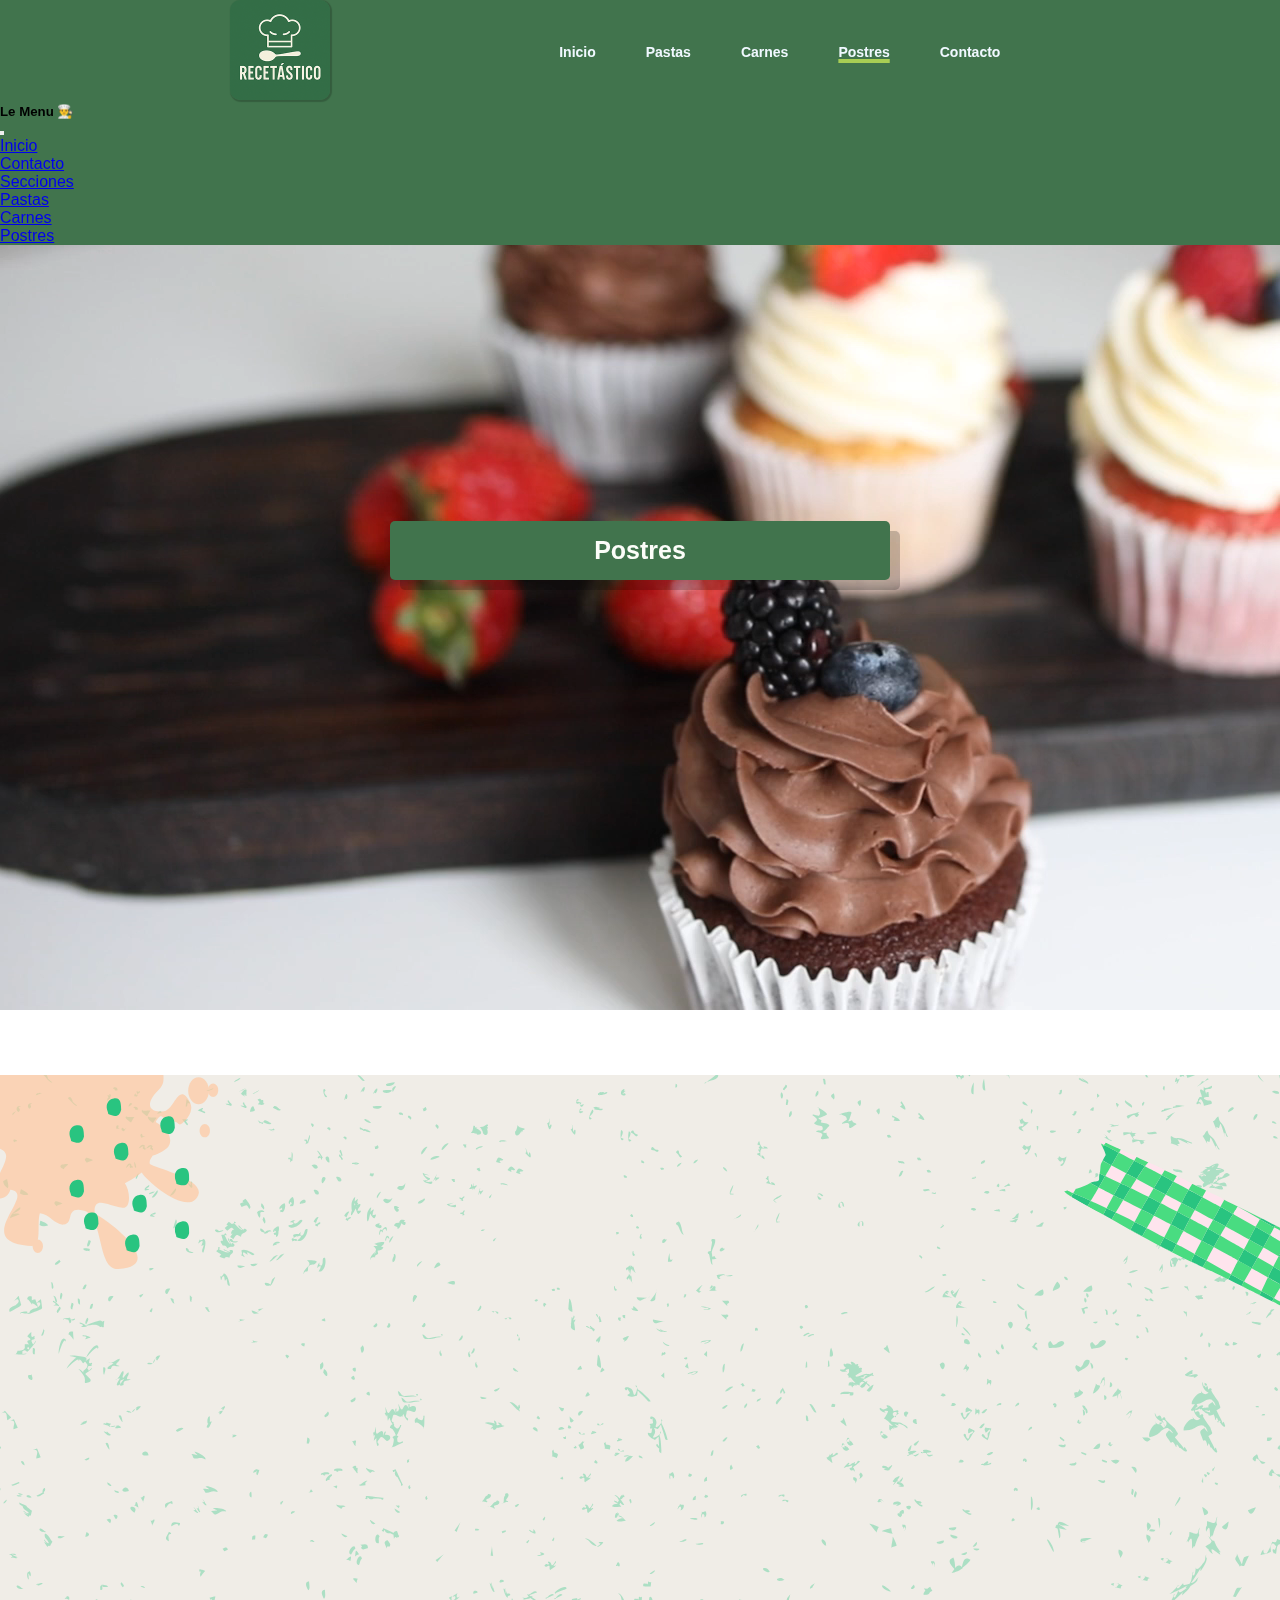
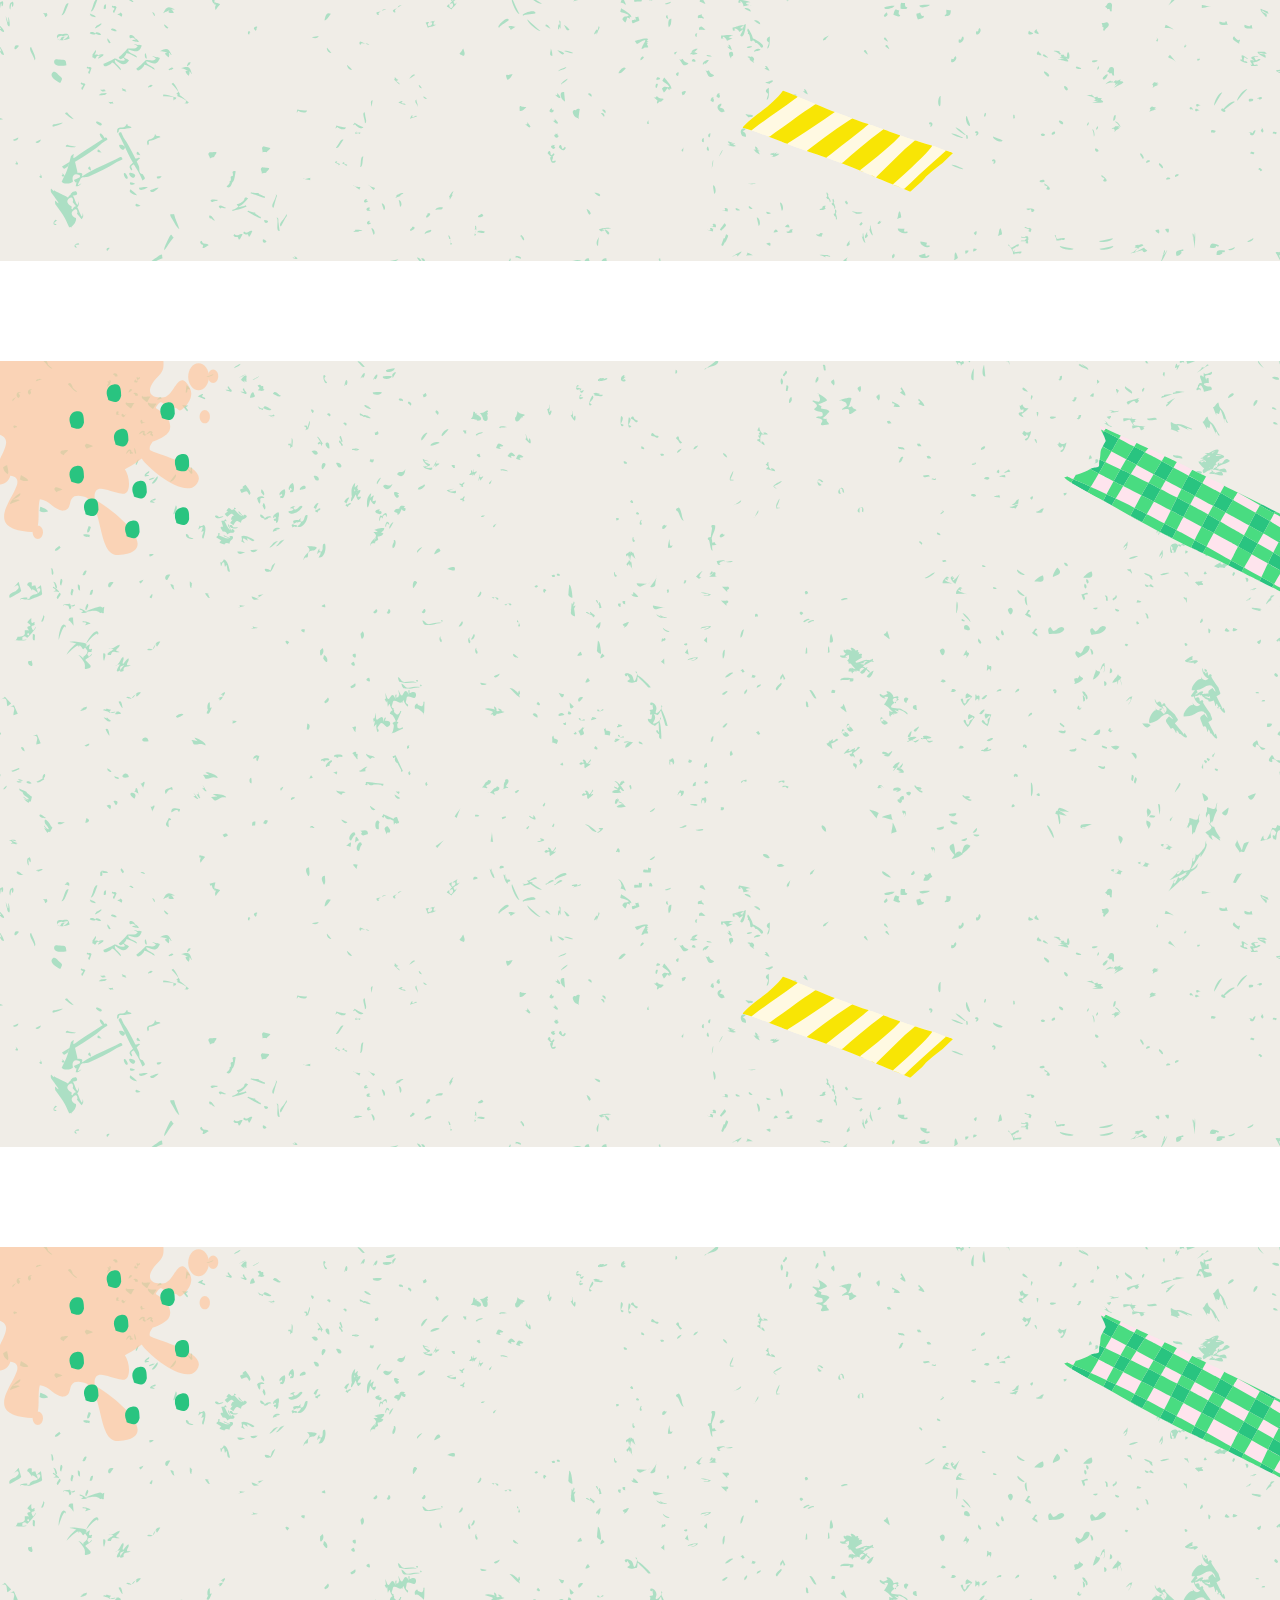
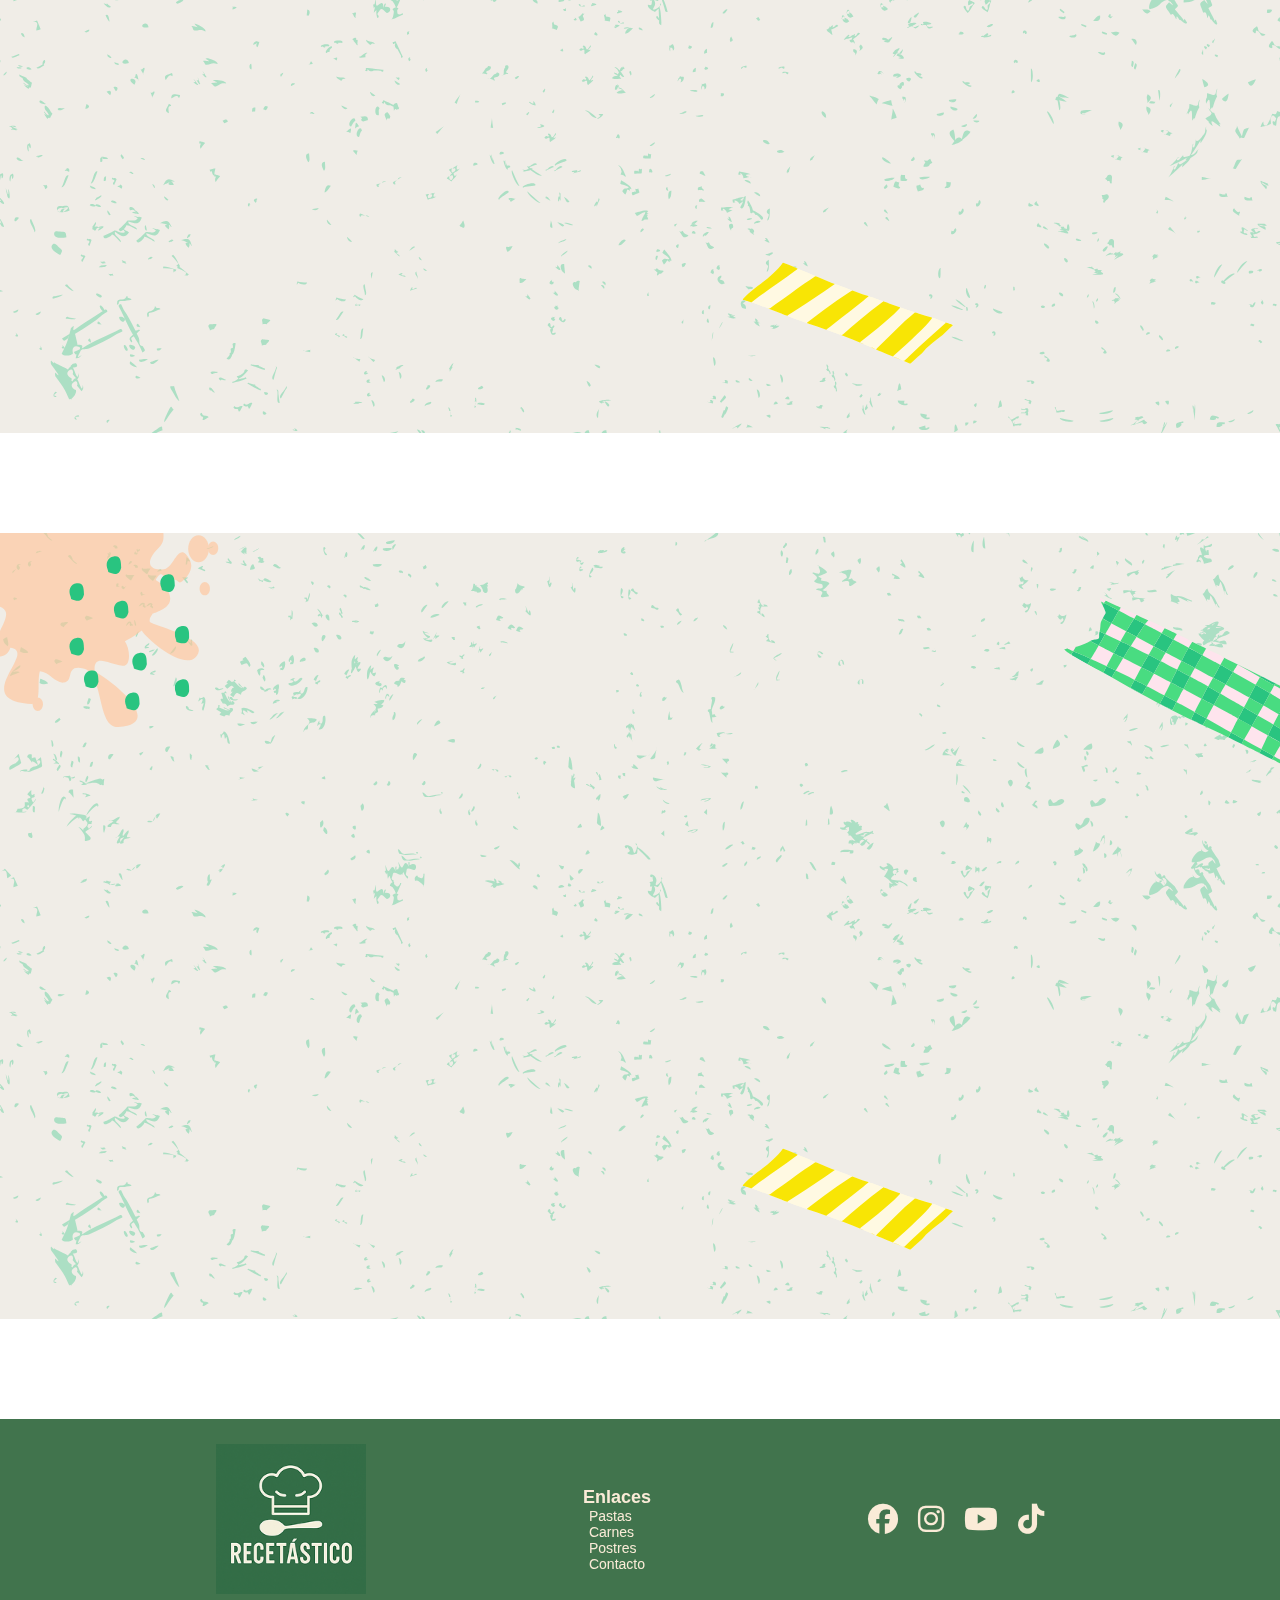
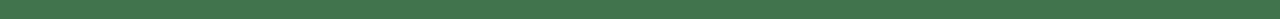
<file: pages/postres.html>
<!DOCTYPE html>
<html lang="en">
  <head>
    <meta charset="UTF-8" />
    <meta name="viewport" content="width=device-width, initial-scale=1.0" />
    <title>Recetástico</title>
    <link rel="icon" type="image/png" href="../assets/images/recetastico.png" />
    <!-- Bootstrap -->
    <link
      href="https://cdn.jsdelivr.net/npm/bootstrap@5.3.7/dist/css/bootstrap.min.css"
      rel="stylesheet"
      integrity="sha384-LN+7fdVzj6u52u30Kp6M/trliBMCMKTyK833zpbD+pXdCLuTusPj697FH4R/5mcr"
      crossorigin="anonymous"
    />
    <link
      rel="stylesheet"
      href="https://cdnjs.cloudflare.com/ajax/libs/font-awesome/6.5.0/css/all.min.css"
    />
    <link href="https://unpkg.com/aos@2.3.1/dist/aos.css" rel="stylesheet" />

    <link href="../css/estilo.css" rel="stylesheet" />
  </head>
  <body>
    <header>
      <nav class="navbar navbar-dark fixed-top">
        <div class="container-fluid">
          <div class="barra">
            <a class="navbar-brand logo" href="../index.html"
              ><img src="../assets/images/recetastico.png" alt="logo"
            /></a>
            <ul class="buttons">
              <li>
                <a href="../index.html">Inicio</a>
              </li>
              <li><a href="pastas.html">Pastas</a></li>
              <li><a href="carnes.html">Carnes</a></li>
              <li>
                <a
                  href="postres.html"
                  style="
                    text-decoration: rgba(220, 250, 88, 0.667) 4px underline;
                  "
                  >Postres</a
                >
              </li>
              <li><a href="contacto.html">Contacto</a></li>
            </ul>
          </div>
          <button
            class="navbar-toggler hamburger"
            type="button"
            data-bs-toggle="offcanvas"
            data-bs-target="#offcanvasDarkNavbar"
            aria-controls="offcanvasDarkNavbar"
            aria-label="Toggle navigation"
          >
            <span class="navbar-toggler-icon"></span>
          </button>
          <div
            class="offcanvas offcanvas-end text-bg-dark"
            tabindex="-1"
            id="offcanvasDarkNavbar"
            aria-labelledby="offcanvasDarkNavbarLabel"
          >
            <div class="offcanvas-header">
              <h5 class="offcanvas-title" id="offcanvasDarkNavbarLabel">
                Le Menu 👨‍🍳
              </h5>
              <button
                type="button"
                class="btn-close btn-close-white"
                data-bs-dismiss="offcanvas"
                aria-label="Close"
              ></button>
            </div>
            <div class="offcanvas-body">
              <ul class="navbar-nav justify-content-end flex-grow-1 pe-3">
                <li class="nav-item">
                  <a class="nav-link active" aria-current="page" href="#"
                    >Inicio</a
                  >
                </li>
                <li class="nav-item">
                  <a class="nav-link" href="contacto.html">Contacto</a>
                </li>
                <li class="nav-item dropdown">
                  <a
                    class="nav-link dropdown-toggle"
                    href="#"
                    role="button"
                    data-bs-toggle="dropdown"
                    aria-expanded="false"
                  >
                    Secciones
                  </a>
                  <ul class="dropdown-menu dropdown-menu-dark">
                    <li>
                      <a class="dropdown-item" href="pastas.html">Pastas</a>
                    </li>
                    <li>
                      <a class="dropdown-item" href="carnes.html">Carnes</a>
                    </li>
                    <li>
                      <a class="dropdown-item" href="postres.html">Postres</a>
                    </li>
                  </ul>
                </li>
              </ul>
            </div>
          </div>
        </div>
      </nav>
    </header>
    <main>
      <section class="banner">
        <div class="video">
          <video src="../assets/videos/postres.mp4" autoplay loop></video>
        </div>
        <div class="contenido-banner">
          <h1 class="titulo primario">Postres</h1>
        </div>
      </section>

      <section class="receta">
        <div class="contenido-receta">
          <div
            class="instrucciones"
            data-aos="fade-right"
            data-aos-duration="1500"
          >
            <h1 class="titulo">Cupcakes de Chocolate y Baileys</h1>
            <p>
              Para la masa: 100 g de manteca (mantequilla) blanda 120 g de
              azúcar 2 huevos 100 g de chocolate semiamargo derretido 150 g de
              harina 0000 1 cdita de polvo de hornear 50 ml de Baileys 80 ml de
              leche 1 cdita de esencia de vainilla
              <br />
              Para el frosting: 200 g de queso crema tipo Philadelphia 100 g de
              manteca 300 g de azúcar impalpable 2–3 cdas de Baileys
            </p>
            <p>
              Precalentar el horno A 180 °C. Prepará la bandeja con pirotines.
              2. Batido base Batí la manteca con el azúcar hasta que esté
              cremosa. Agregá los huevos de a uno y la vainilla. Sumá el
              chocolate derretido (a temperatura ambiente). 3. Incorporar secos
              y líquidos Mezclá la harina con el polvo de hornear. Agregá los
              secos alternando con la mezcla de leche y Baileys. 4. Horneado
              Llená los pirotines hasta ¾. Horneá 20–22 minutos. Dejá enfriar
              bien. Frosting de Baileys Batí la manteca con el azúcar impalpable
              hasta que quede pálida y cremosa. Agregá el queso crema frío y
              batí solo hasta unir. Sumá el Baileys y mezclá suave. Llevá a la
              heladera 10–15 min para que tome cuerpo antes de usar con manga.
              Extra Recetástico Podés rellenarlos con ganache de chocolate o
              dulce de leche con un chorrito de Baileys. Espolvorealos con cacao
              o virutas de chocolate para un acabado pro. Acompañalos con un
              shot de Baileys y son un gol.
            </p>
            <button class="boton-primario">Descargar receta 🧁</button>
          </div>
          <iframe
            src="https://www.youtube.com/embed/wxAez90sD3c?si=b_XGkOYBjLRCGNsG"
            title="YouTube video player"
            frameborder="0"
            data-aos="zoom-in-up"
            data-aos-duration="1500"
            allow="accelerometer; autoplay; clipboard-write; encrypted-media; gyroscope; picture-in-picture; web-share"
            referrerpolicy="strict-origin-when-cross-origin"
            allowfullscreen
          ></iframe>
        </div>
      </section>

      <section class="receta">
        <div class="contenido-receta">
          <div
            class="instrucciones"
            data-aos="fade-right"
            data-aos-duration="1500"
          >
            <h1 class="titulo">Cupcakes de Chocolate y Baileys</h1>
            <p>
              Para la masa: 100 g de manteca (mantequilla) blanda 120 g de
              azúcar 2 huevos 100 g de chocolate semiamargo derretido 150 g de
              harina 0000 1 cdita de polvo de hornear 50 ml de Baileys 80 ml de
              leche 1 cdita de esencia de vainilla
              <br />
              Para el frosting: 200 g de queso crema tipo Philadelphia 100 g de
              manteca 300 g de azúcar impalpable 2–3 cdas de Baileys
            </p>
            <p>
              Precalentar el horno A 180 °C. Prepará la bandeja con pirotines.
              2. Batido base Batí la manteca con el azúcar hasta que esté
              cremosa. Agregá los huevos de a uno y la vainilla. Sumá el
              chocolate derretido (a temperatura ambiente). 3. Incorporar secos
              y líquidos Mezclá la harina con el polvo de hornear. Agregá los
              secos alternando con la mezcla de leche y Baileys. 4. Horneado
              Llená los pirotines hasta ¾. Horneá 20–22 minutos. Dejá enfriar
              bien. Frosting de Baileys Batí la manteca con el azúcar impalpable
              hasta que quede pálida y cremosa. Agregá el queso crema frío y
              batí solo hasta unir. Sumá el Baileys y mezclá suave. Llevá a la
              heladera 10–15 min para que tome cuerpo antes de usar con manga.
              Extra Recetástico Podés rellenarlos con ganache de chocolate o
              dulce de leche con un chorrito de Baileys. Espolvorealos con cacao
              o virutas de chocolate para un acabado pro. Acompañalos con un
              shot de Baileys y son un gol.
            </p>
            <button class="boton-primario">Descargar receta 🧁</button>
          </div>
          <iframe
            src="https://www.youtube.com/embed/wxAez90sD3c?si=b_XGkOYBjLRCGNsG"
            title="YouTube video player"
            frameborder="0"
            data-aos="zoom-in-up"
            data-aos-duration="1500"
            allow="accelerometer; autoplay; clipboard-write; encrypted-media; gyroscope; picture-in-picture; web-share"
            referrerpolicy="strict-origin-when-cross-origin"
            allowfullscreen
          ></iframe>
        </div>
      </section>

      <section class="receta">
        <div class="contenido-receta">
          <div
            class="instrucciones"
            data-aos="fade-right"
            data-aos-duration="1500"
          >
            <h1 class="titulo">Cupcakes de Chocolate y Baileys</h1>
            <p>
              Para la masa: 100 g de manteca (mantequilla) blanda 120 g de
              azúcar 2 huevos 100 g de chocolate semiamargo derretido 150 g de
              harina 0000 1 cdita de polvo de hornear 50 ml de Baileys 80 ml de
              leche 1 cdita de esencia de vainilla
              <br />
              Para el frosting: 200 g de queso crema tipo Philadelphia 100 g de
              manteca 300 g de azúcar impalpable 2–3 cdas de Baileys
            </p>
            <p>
              Precalentar el horno A 180 °C. Prepará la bandeja con pirotines.
              2. Batido base Batí la manteca con el azúcar hasta que esté
              cremosa. Agregá los huevos de a uno y la vainilla. Sumá el
              chocolate derretido (a temperatura ambiente). 3. Incorporar secos
              y líquidos Mezclá la harina con el polvo de hornear. Agregá los
              secos alternando con la mezcla de leche y Baileys. 4. Horneado
              Llená los pirotines hasta ¾. Horneá 20–22 minutos. Dejá enfriar
              bien. Frosting de Baileys Batí la manteca con el azúcar impalpable
              hasta que quede pálida y cremosa. Agregá el queso crema frío y
              batí solo hasta unir. Sumá el Baileys y mezclá suave. Llevá a la
              heladera 10–15 min para que tome cuerpo antes de usar con manga.
              Extra Recetástico Podés rellenarlos con ganache de chocolate o
              dulce de leche con un chorrito de Baileys. Espolvorealos con cacao
              o virutas de chocolate para un acabado pro. Acompañalos con un
              shot de Baileys y son un gol.
            </p>
            <button class="boton-primario">Descargar receta 🧁</button>
          </div>
          <iframe
            src="https://www.youtube.com/embed/wxAez90sD3c?si=b_XGkOYBjLRCGNsG"
            title="YouTube video player"
            frameborder="0"
            data-aos="zoom-in-up"
            data-aos-duration="1500"
            allow="accelerometer; autoplay; clipboard-write; encrypted-media; gyroscope; picture-in-picture; web-share"
            referrerpolicy="strict-origin-when-cross-origin"
            allowfullscreen
          ></iframe>
        </div>
      </section>

      <section class="receta">
        <div class="contenido-receta">
          <div
            class="instrucciones"
            data-aos="fade-right"
            data-aos-duration="1500"
          >
            <h1 class="titulo">Cupcakes de Chocolate y Baileys</h1>
            <p>
              Para la masa: 100 g de manteca (mantequilla) blanda 120 g de
              azúcar 2 huevos 100 g de chocolate semiamargo derretido 150 g de
              harina 0000 1 cdita de polvo de hornear 50 ml de Baileys 80 ml de
              leche 1 cdita de esencia de vainilla
              <br />
              Para el frosting: 200 g de queso crema tipo Philadelphia 100 g de
              manteca 300 g de azúcar impalpable 2–3 cdas de Baileys
            </p>
            <p>
              Precalentar el horno A 180 °C. Prepará la bandeja con pirotines.
              2. Batido base Batí la manteca con el azúcar hasta que esté
              cremosa. Agregá los huevos de a uno y la vainilla. Sumá el
              chocolate derretido (a temperatura ambiente). 3. Incorporar secos
              y líquidos Mezclá la harina con el polvo de hornear. Agregá los
              secos alternando con la mezcla de leche y Baileys. 4. Horneado
              Llená los pirotines hasta ¾. Horneá 20–22 minutos. Dejá enfriar
              bien. Frosting de Baileys Batí la manteca con el azúcar impalpable
              hasta que quede pálida y cremosa. Agregá el queso crema frío y
              batí solo hasta unir. Sumá el Baileys y mezclá suave. Llevá a la
              heladera 10–15 min para que tome cuerpo antes de usar con manga.
              Extra Recetástico Podés rellenarlos con ganache de chocolate o
              dulce de leche con un chorrito de Baileys. Espolvorealos con cacao
              o virutas de chocolate para un acabado pro. Acompañalos con un
              shot de Baileys y son un gol.
            </p>
            <button class="boton-primario">Descargar receta 🧁</button>
          </div>
          <iframe
            src="https://www.youtube.com/embed/wxAez90sD3c?si=b_XGkOYBjLRCGNsG"
            title="YouTube video player"
            frameborder="0"
            data-aos="zoom-in-up"
            data-aos-duration="1500"
            allow="accelerometer; autoplay; clipboard-write; encrypted-media; gyroscope; picture-in-picture; web-share"
            referrerpolicy="strict-origin-when-cross-origin"
            allowfullscreen
          ></iframe>
        </div>
      </section>
    </main>
    <footer>
      <img src="../assets/images/recetastico.png" alt="logo recetastico" />
      <div class="enlaces">
        <h2>Enlaces</h2>
        <ul class="enlaces-list">
          <li><a href="pastas.html">Pastas</a></li>
          <li><a href="carnes.html">Carnes</a></li>
          <li><a href="postres.html">Postres</a></li>
          <li><a href="contacto.html">Contacto</a></li>
        </ul>
      </div>
      <div class="redes">
        <a href=""><i class="fab fa-facebook icono"></i></a>
        <a href=""><i class="fa-brands fa-instagram icono"></i></a>
        <a href=""><i class="fa-brands fa-youtube icono"></i></a>
        <a href=""><i class="fa-brands fa-tiktok icono"></i></a>
      </div>
    </footer>

    <script
      src="https://cdn.jsdelivr.net/npm/bootstrap@5.3.7/dist/js/bootstrap.bundle.min.js"
      integrity="sha384-ndDqU0Gzau9qJ1lfW4pNLlhNTkCfHzAVBReH9diLvGRem5+R9g2FzA8ZGN954O5Q"
      crossorigin="anonymous"
    ></script>
    <script src="https://unpkg.com/aos@2.3.1/dist/aos.js"></script>
    <script>
      AOS.init();
    </script>
  </body>
</html>
</file>
<file: css/estilo.css>
* {
  padding: 0;
  margin: 0;
}

body {
  font-family: "Roboto", sans-serif;
}

h1 {
  font-size: 25px;
}

h2 {
  font-size: 20px;
}

p {
  font-size: 16px;
  font-weight: 500;
  color: black;
}

footer {
  display: flex;
  justify-content: space-evenly;
  align-items: center;
  background-color: #41744d;
  height: 200px;
  margin-top: 100px;
}
footer img {
  height: 150px;
}

nav {
  background-color: #41744d;
}

.btn, .boton-primario {
  font-size: 16px;
  padding: 10px 35px;
  border-radius: 5px;
  font-weight: 800;
  cursor: pointer;
  box-shadow: 1px 1px 1px 1px rgba(0, 0, 0, 0.2);
}

.boton-primario {
  background-color: #cff8db;
  color: #07110a;
  margin-top: 50px;
}
.boton-primario:hover {
  background-color: #07110a;
  color: antiquewhite;
  transition: 500ms;
}

.barra {
  display: flex;
  justify-content: space-evenly;
  align-items: center;
  width: 100%;
  height: 100%;
}

.hamburger {
  display: none;
}

.logo img {
  height: 100px;
  width: 100px;
  border-radius: 10px;
  box-shadow: 1px 1px 1px 1px rgba(0, 0, 0, 0.2);
}

.banner {
  display: flex;
  justify-content: center;
  align-items: center;
  width: 100%;
  margin-bottom: 200px;
  height: 70vh;
}

.carrusel {
  margin: 120px 0 150px 0;
}

.video {
  width: 100%;
  position: absolute;
  z-index: -1;
  height: 100%;
  overflow: hidden;
}

.titulo-base, .subtitulo, .titulo {
  text-align: center;
  border-radius: 5px;
  box-shadow: 10px 10px 0 0 rgba(0, 0, 0, 0.2);
}

.titulo {
  color: rgb(252, 253, 249);
  border: #07110a;
  background-color: #41744d;
  padding: 15px 25px;
  margin-bottom: 20px;
  font-size: 25px;
  width: 450px;
}

.subtitulo {
  text-decoration: none;
  color: aliceblue;
  font-size: 25px;
  font-weight: 700;
  background-color: #192c1e;
  border-radius: 15px;
  padding: 0 20px;
  height: 100px;
  display: flex;
  justify-content: center;
  align-items: center;
}

.buttons {
  display: flex;
  justify-content: space-around;
  align-items: center;
  text-decoration: none;
  list-style: none;
}
.buttons li {
  margin-right: 50px;
}
.buttons a {
  text-decoration: none;
  color: aliceblue;
  font-weight: 600;
  font-size: 14px;
}
.buttons a:hover {
  color: #07110a;
  transition: 850ms;
}

.redes {
  display: flex;
  justify-content: space-evenly;
  align-items: center;
}
.redes a {
  text-decoration: none;
  color: antiquewhite;
}
.redes a:hover {
  color: #07110a;
  transition: 500ms;
}

.sobre-nos {
  display: flex;
  justify-content: center;
  align-items: center;
  margin: 0 5% 150px 5%;
}
.sobre-nos img {
  border-radius: 5px;
  box-shadow: 5px 5px 5px 5px rgba(0, 0, 0, 0.2);
  color: rgb(134, 134, 134);
  width: 40%;
}

.sobre-texto {
  width: 700px;
  margin-right: 20px;
}
.sobre-texto p {
  width: 90%;
}

.categorias {
  background-image: url(../assets/images/background.svg);
  padding: 50px;
  margin-bottom: 100px;
}

.contenedor-cat {
  display: flex;
  justify-content: space-around;
  align-items: center;
  margin: 150px 0;
}

.categoria, .postre, .carne, .pastas {
  height: 400px;
  width: 400px;
  display: flex;
  justify-content: center;
  align-items: center;
  border-radius: 15px;
  box-shadow: 5px 5px 5px 5px rgba(0, 0, 0, 0.2);
  color: rgb(134, 134, 134);
  background-size: cover;
}

.pastas {
  background-image: url(../assets/images/pastas.jpg);
}

.carne {
  background-image: url(../assets/images/carnes.jpg);
}

.postre {
  background-image: url(../assets/images/postres.jpg);
}

.galeria {
  display: grid;
  grid-template-areas: "item1 item2 item3" "item1 item4 item3" "item5 item5 item6";
  grid-template-columns: repeat(3, 1fr);
  grid-auto-rows: 200px;
  gap: 1rem;
  margin: 0 10%;
}
.galeria .galeria-item {
  background-color: #cce5e5;
  border: 1px solid #41744d;
  display: flex;
  justify-content: center;
  align-items: center;
  font-weight: bold;
  font-size: 1.2rem;
  border-radius: 8px;
}
.galeria .galeria-item img {
  width: 100%;
  height: 100%;
  object-fit: cover;
  border-radius: 12px;
}
.galeria .galeria-item:hover {
  transform: scale(1.03);
  background-color: #ccc;
}

.item1 {
  grid-area: item1;
}

.item2 {
  grid-area: item2;
}

.item3 {
  grid-area: item3;
}

.item4 {
  grid-area: item4;
}

.item5 {
  grid-area: item5;
}

.item6 {
  grid-area: item6;
}

.receta {
  display: flex;
  justify-content: center;
  align-items: center;
  flex-direction: column;
  margin-bottom: 100px;
  background-image: url(../assets/images/fondo-receta.svg);
  background-size: cover;
  padding: 80px 0;
}
.receta iframe {
  width: 40%;
  height: 500px;
  border-radius: 15px;
}

.contenido-receta {
  display: flex;
  justify-content: center;
  align-items: center;
  width: 100%;
}
.contenido-receta p {
  margin-top: 50px;
}

.instrucciones {
  width: 45%;
  margin-right: 50px;
  background-color: rgb(243, 248, 223);
  padding: 25px;
  border-radius: 15px;
  box-shadow: 1px 1px 1px 1px rgba(0, 0, 0, 0.2);
  color: rgb(194, 176, 176);
}

.encontranos {
  display: flex;
  justify-content: center;
  align-items: center;
  flex-direction: column;
  width: 100%;
  margin-top: 100px;
}

.icono {
  font-size: 30px;
  margin-right: 20px;
}

.enlaces {
  display: flex;
  justify-content: center;
  align-items: center;
  flex-direction: column;
  margin-top: 20px;
}
.enlaces h2 {
  color: antiquewhite;
  font-weight: 700;
  font-size: 18px;
}
.enlaces .enlaces-list {
  font-size: 14px;
  text-decoration: none;
  list-style: none;
}
.enlaces .enlaces-list a {
  color: antiquewhite;
  text-decoration: none;
}
.enlaces .enlaces-list a:hover {
  color: #07110a;
  transition: 500ms;
}

@media (max-width: 1024px) {
  h1 {
    font-size: 25px;
  }
  h2 {
    font-size: 20px;
  }
  p {
    font-size: 14px;
  }
  .contenedor-cat,
  .contactanos,
  .contenido-receta {
    flex-direction: column;
  }
  .categoria, .pastas, .carne, .postre {
    width: 80%;
    margin-bottom: 50px;
  }
  .instrucciones {
    width: 80%;
    margin: 0;
  }
  .receta iframe {
    width: 80%;
  }
  iframe {
    width: 80%;
    margin-top: 50px;
  }
}
@media (max-width: 768px) {
  .navbar {
    position: fixed;
    width: 100%;
  }
  .logo img {
    width: 100px;
    height: 100px;
  }
  .buttons {
    display: none;
  }
  .hamburger {
    display: block;
    margin-right: 10%;
    color: aliceblue;
  }
  .barra {
    width: auto;
    margin-left: 25px;
  }
  .titulo {
    font-size: 18px;
    width: 100%;
  }
  .subtitulo {
    font-size: 16px;
  }
  .sobre-nos {
    flex-direction: column;
    width: 100%;
    margin: 0 0 100px 0;
  }
  .sobre-texto {
    width: 80%;
    margin-right: 0;
    display: flex;
    justify-content: center;
    align-items: center;
    flex-direction: column;
  }
  .sobre-texto p {
    font-size: 14px;
    text-align: center;
  }
  .sobre-texto h1 {
    font-size: 18px;
  }
  .sobre-nos img {
    width: 90%;
    margin-top: 50px;
  }
  .categorias {
    width: 100%;
    padding: 0;
    align-items: center;
  }
  .categorias h1 {
    font-size: 18px;
    margin-top: 100px;
  }
  .contenedor-cat {
    flex-direction: column;
    padding: 0;
    margin-top: 50px;
    margin-bottom: 0;
  }
  .categoria, .pastas, .carne, .postre,
  .categoria-carne {
    margin-bottom: 50px;
  }
  .gal {
    width: 50%;
  }
  .galeria {
    grid-template-areas: "item1" "item2" "item3" "item4" "item5" "item6";
    grid-template-columns: 1fr;
    grid-auto-rows: 180px;
  }
  .carrusel {
    margin-bottom: 50px;
  }
  .video video {
    margin-left: -600px;
  }
  footer {
    flex-direction: column;
    height: 100%;
    padding: 50px 0;
  }
  footer img {
    width: 100px;
    height: 100px;
  }
  .enlaces {
    margin-bottom: 50px;
    text-align: left;
  }
  .enlaces-list {
    margin-right: 20px;
  }
  .icono {
    font-size: 20px;
  }
}

/*# sourceMappingURL=estilo.css.map */
</file>
